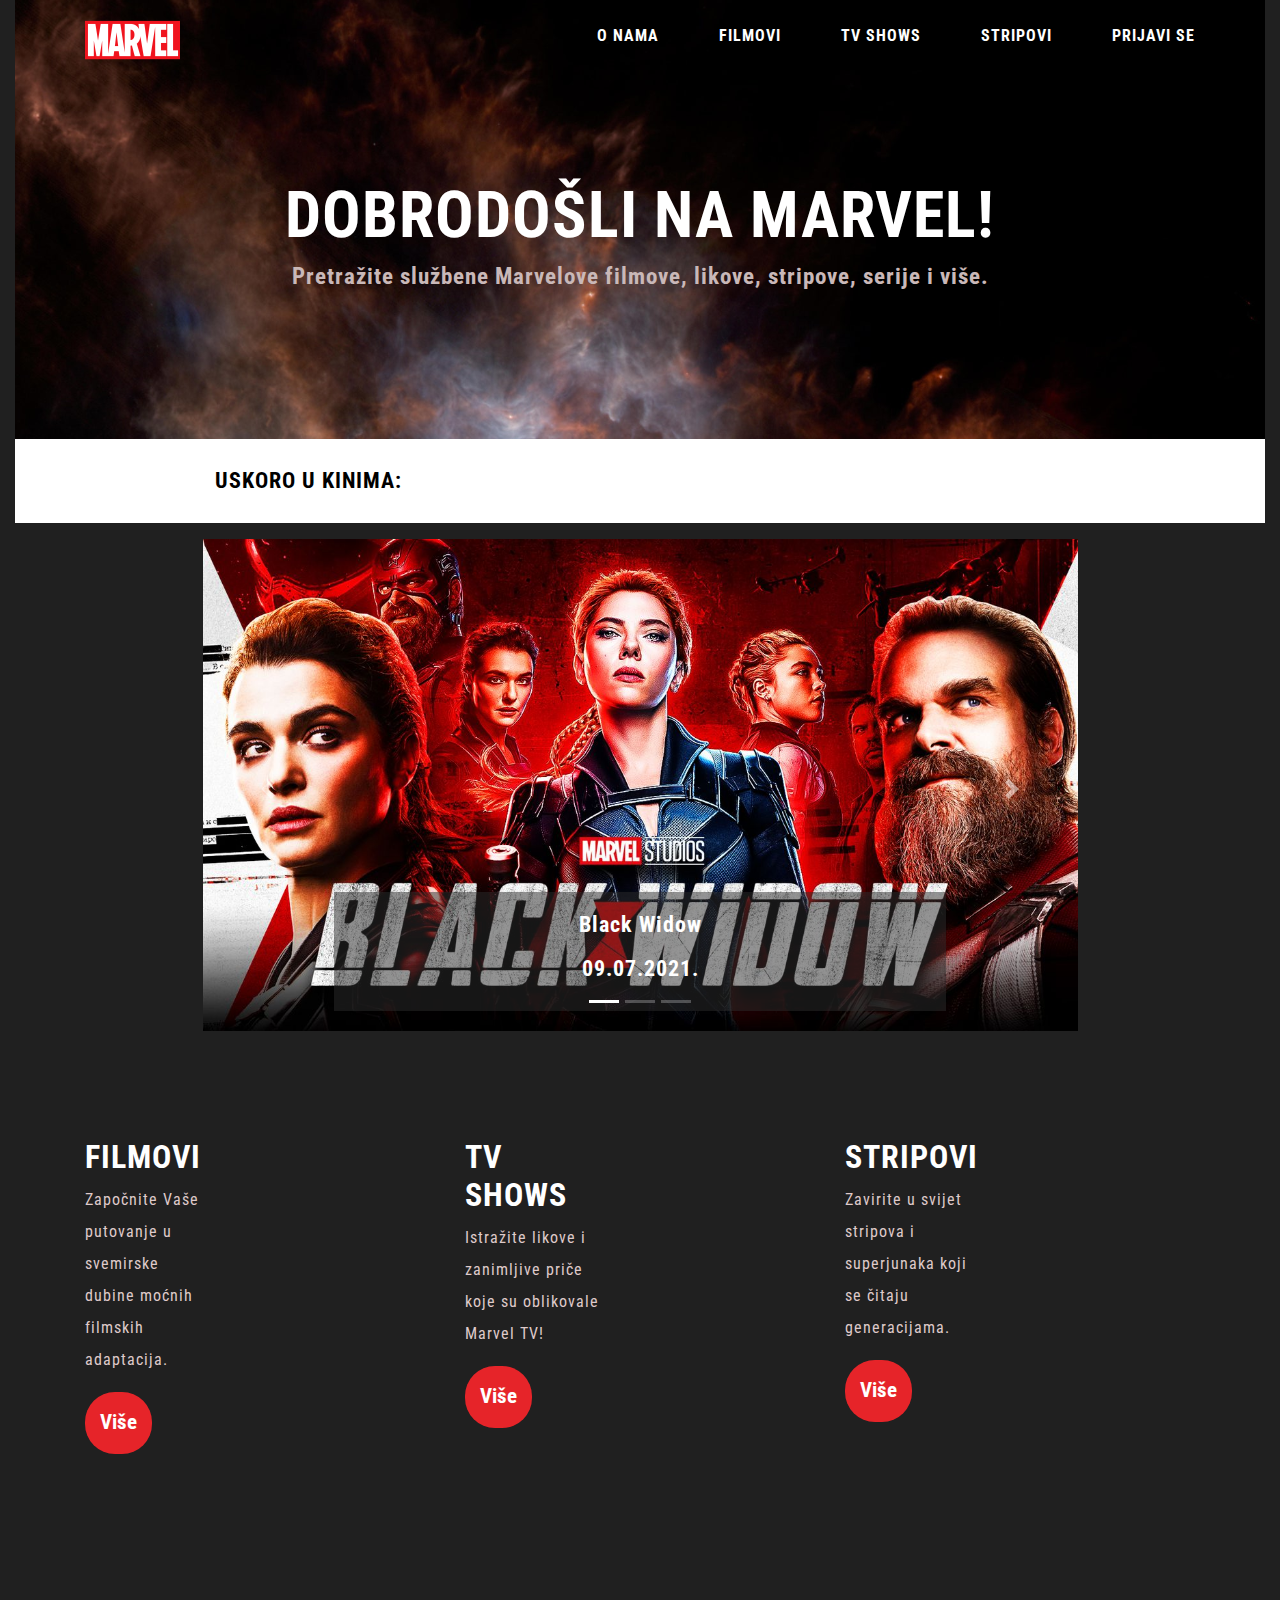
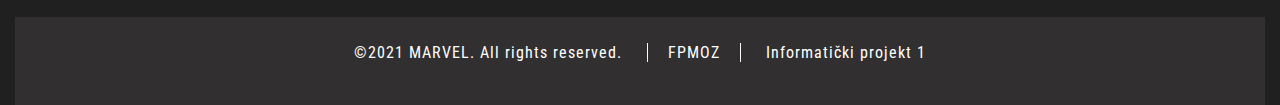
<file: informatički projekt/index.html>
<!DOCTYPE html>
<html lang="en">
<head>
    <meta charset="UTF-8">
    <meta http-equiv="X-UA-Compatible" content="IE=edge">
    <meta name="viewport" content="width=device-width, initial-scale=1.0">
    <title>Marvel | Službena stranica za Marvel</title>
    <link rel="stylesheet" href="https://maxcdn.bootstrapcdn.com/bootstrap/4.5.2/css/bootstrap.min.css">
    <link rel="stylesheet" href="https://maxcdn.bootstrapcdn.com/bootstrap/4.0.0/css/bootstrap.min.css" integrity="sha384-Gn5384xqQ1aoWXA+058RXPxPg6fy4IWvTNh0E263XmFcJlSAwiGgFAW/dAiS6JXm" crossorigin="anonymous">
    <link rel="stylesheet" href="style.css" />
    
</head>
<body>
  <div class="container-fluid">

      <header>
        
          <nav class="container">
              <div class="logo"><a href="index.html"><img src="marvel.png" alt="logo"></a></div>
              <ul>
                <li> <a href="onama.html">o nama</a></li>
                <li> <a href="filmovi.html">filmovi</a></li>
                <li> <a href="serije.html">tv shows</a></li>
                <li> <a href="stripovi.html">stripovi</a></li>
                <li> <a href="prijava.html">prijavi se</a></li>
              </ul> 
          </nav>      
      
          <hgroup>
              <h1>DOBRODOŠLI NA MARVEL!</h1>
              <h4>Pretražite službene Marvelove filmove, likove, stripove, serije i više.</h4>
          </hgroup> 
      </header>
    
      <p id="comingSoon">
          Uskoro u kinima:
      </p>
      <div id="carouselExampleCaptions" class="carousel slide" data-ride="carousel">
          <ol class="carousel-indicators">
            <li data-target="#carouselExampleCaptions" data-slide-to="0" class="active"></li>
            <li data-target="#carouselExampleCaptions" data-slide-to="1"></li>
            <li data-target="#carouselExampleCaptions" data-slide-to="2"></li>
          </ol>
          <div class="carousel-inner">
            <div class="carousel-item active">
              <img src="widow.jpg" class="d-block w-100" alt="First slide">
              <div class="carousel-caption d-md-blockd-none ">
                <h5 class='slova'>Black Widow</h5>
                <h7 class='slova'>09.07.2021.</h7>
              </div>
            </div>
            <div class="carousel-item">
              <img src="shang.jpg" class="d-block w-100" alt="Second slide">
              <div class="carousel-caption d-none d-md-block">
                <h5 class='slova'>Shang-Chi and the Legend of the Ten Rings</h5>
                <h7 class='slova'>03.09.2021.</h7>
              </div>
            </div>
            <div class="carousel-item">
              <img src="eternals.png" class="d-block w-100" alt="Third slide">
              <div class="carousel-caption d-none d-md-block">
                <h5 class='slova'>The Eternals</h5>
                <h7 class='slova'>05.11.2021.</h7>
              </div>
            </div>
          </div>
          <a class="carousel-control-prev" href="#carouselExampleCaptions" role="button" data-slide="prev">
            <span class="carousel-control-prev-icon" aria-hidden="true"></span>
            <span class="sr-only">Prošli</span>
          </a>
          <a class="carousel-control-next" href="#carouselExampleCaptions" role="button" data-slide="next">
            <span class="carousel-control-next-icon" aria-hidden="true"></span>
            <span class="sr-only">Idući</span>
          </a>
        </div>
    <br>

        <div class="container-fluid">
          <section class="drugiDio container">
            <div class="row">
              <div class="col-sm-4">
                <article>
                  <h2>FILMOVI</h2>
                  <p>Započnite Vaše putovanje u svemirske <br> dubine moćnih filmskih adaptacija.</p>
                  <button><a href="filmovi.html">Više</a></button>
                </article>
              </div>
              <div class="col-sm-4">
                <article>
                  <h2>TV SHOWS</h2>
                  <p>Istražite likove i zanimljive priče koje su oblikovale Marvel TV!</p>
                  <button><a href="serije.html">Više</a></button>
                </article>
              </div>
              <div class="col-sm-4">
                <article>
                  <h2>STRIPOVI</h2>
                  <p>Zavirite u svijet stripova i superjunaka koji <br> se čitaju generacijama.</p>
                  <button><a href="stripovi.html">Više</a></button>
                </article>
              </div>
            </div>
          </section>
          
        </div>

      
      

      <br> <br> <br>

      <footer>
              
              <div id="treci"><p>&copy;2021 MARVEL. All rights reserved. <span>FPMOZ</span> Informatički projekt 1 </p></div>

      </footer>
  </div>
    <script>
      alert("Dobro došli, ovo je informativna web stranica o Marvel Comicsu. Potvrdite ako želite nastaviti dalje.")
    </script>

    <script src="https://code.jquery.com/jquery-3.5.1.slim.min.js" integrity="sha384-DfXdz2htPH0lsSSs5nCTpuj/zy4C+OGpamoFVy38MVBnE+IbbVYUew+OrCXaRkfj" crossorigin="anonymous"></script>     
    <script src="https://stackpath.bootstrapcdn.com/bootstrap/4.5.0/js/bootstrap.min.js" integrity="sha384-OgVRvuATP1z7JjHLkuOU7Xw704+h835Lr+6QL9UvYjZE3Ipu6Tp75j7Bh/kR0JKI" crossorigin="anonymous">
    </script>
    <script src="https://ajax.googleapis.com/ajax/libs/jquery/3.5.1/jquery.min.js"></script>
    <script src="https://cdnjs.cloudflare.com/ajax/libs/popper.js/1.16.0/umd/popper.min.js"></script>
    <script src="https://maxcdn.bootstrapcdn.com/bootstrap/4.5.2/js/bootstrap.min.js"></script>
     
</body>
</html>
</file>
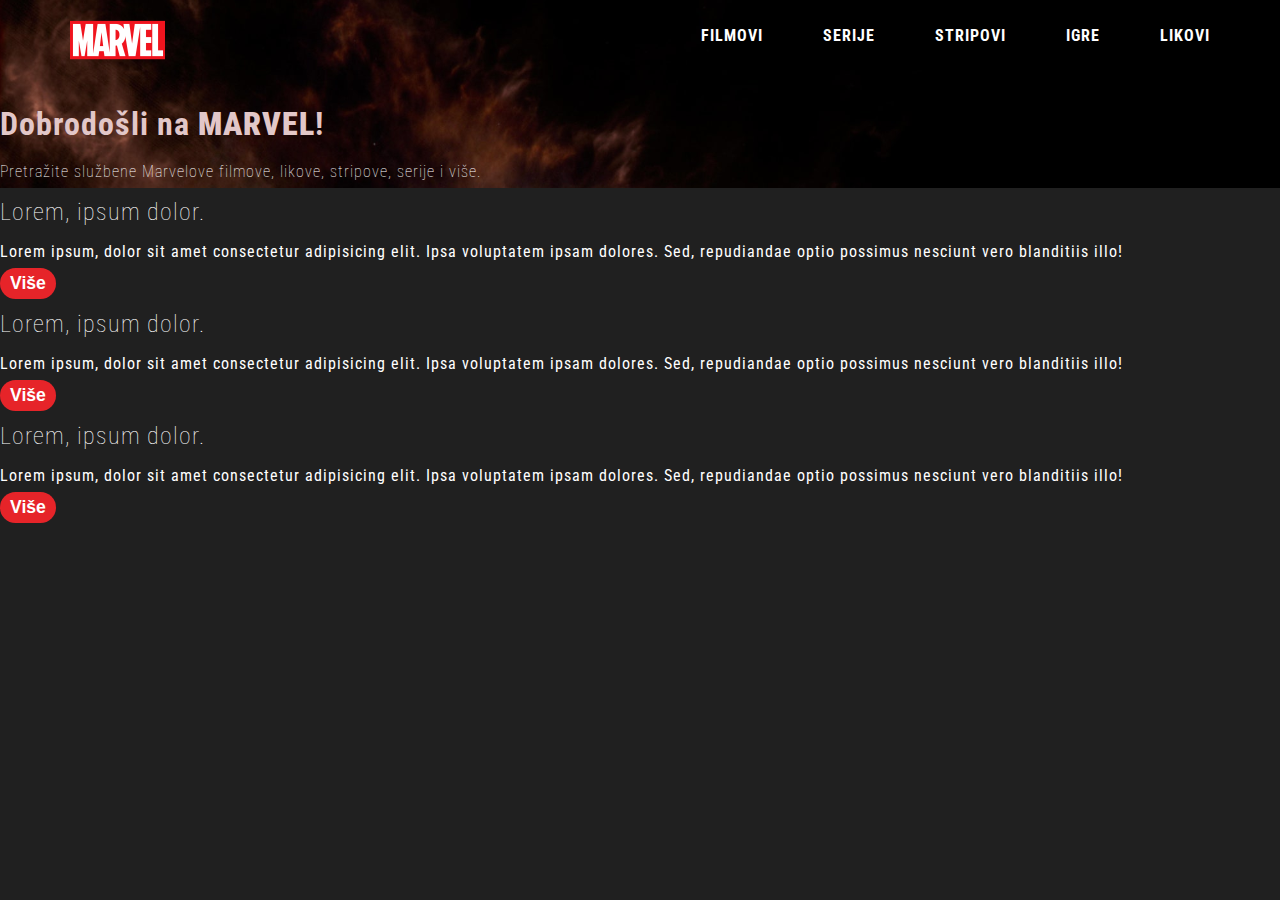
<file: informatički projekt/iindex.html>
<!DOCTYPE html>
<html lang="en">
<head>
    <meta charset="UTF-8">
    <meta http-equiv="X-UA-Compatible" content="IE=edge">
    <meta name="viewport" content="width=device-width, initial-scale=1.0">
    <title>Marvel.com | The Official Site for Marvel</title>
    <link rel="stylesheet" href="sstyle.css" />
</head>
<body>
    <header>
        <nav class="container">
            <div class="logo"><a href="index.html"><img src="marvel.png" alt="logo"></a></div>
            <ul>
                <li> <a href="">filmovi</a></li>
                <li> <a href="">serije</a></li>
                <li> <a href="">stripovi</a></li>
                <li> <a href="">igre</a></li>
                <li> <a href="">likovi</a></li>
            </ul> 
        </nav>      
        <hgroup>
            <h1>Dobrodošli na <b>MARVEL</b>!</h1>
            <h4>Pretražite službene Marvelove filmove, likove, stripove, serije i više.</h4>
        </hgroup> 
    </header>
  
    <section class="drugiDio">
        <article>
            <h2>Lorem, ipsum dolor.</h2>
            <p>Lorem ipsum, dolor sit amet consectetur adipisicing elit. Ipsa voluptatem ipsam dolores. Sed, repudiandae optio possimus nesciunt vero blanditiis illo!</p>
            <button>Više</button>
        </article>
        <article>
            <h2>Lorem, ipsum dolor.</h2>
            <p>Lorem ipsum, dolor sit amet consectetur adipisicing elit. Ipsa voluptatem ipsam dolores. Sed, repudiandae optio possimus nesciunt vero blanditiis illo!</p>
            <button>Više</button>
        </article>
        <article>
            <h2>Lorem, ipsum dolor.</h2>
            <p>Lorem ipsum, dolor sit amet consectetur adipisicing elit. Ipsa voluptatem ipsam dolores. Sed, repudiandae optio possimus nesciunt vero blanditiis illo!</p>
            <button>Više</button>
        </article>
    </section>
        
    
</body>
</html>
</file>
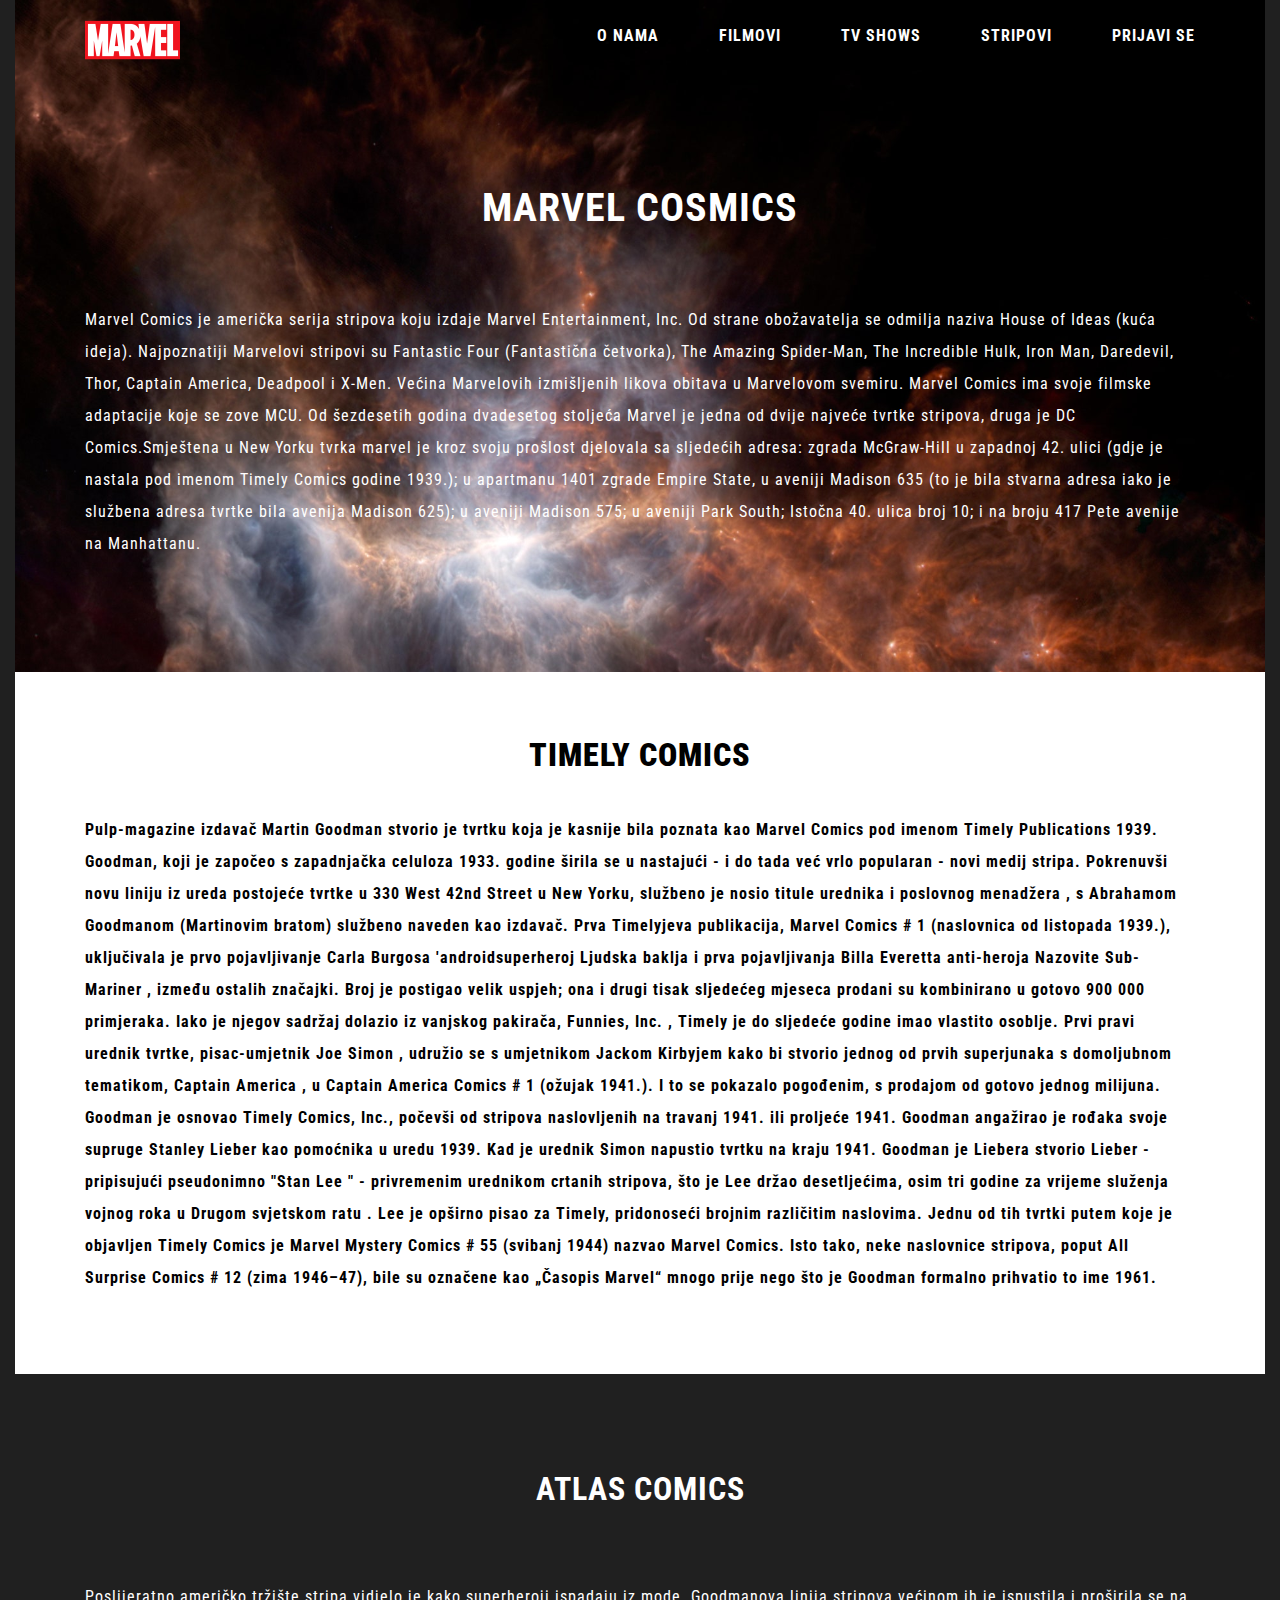
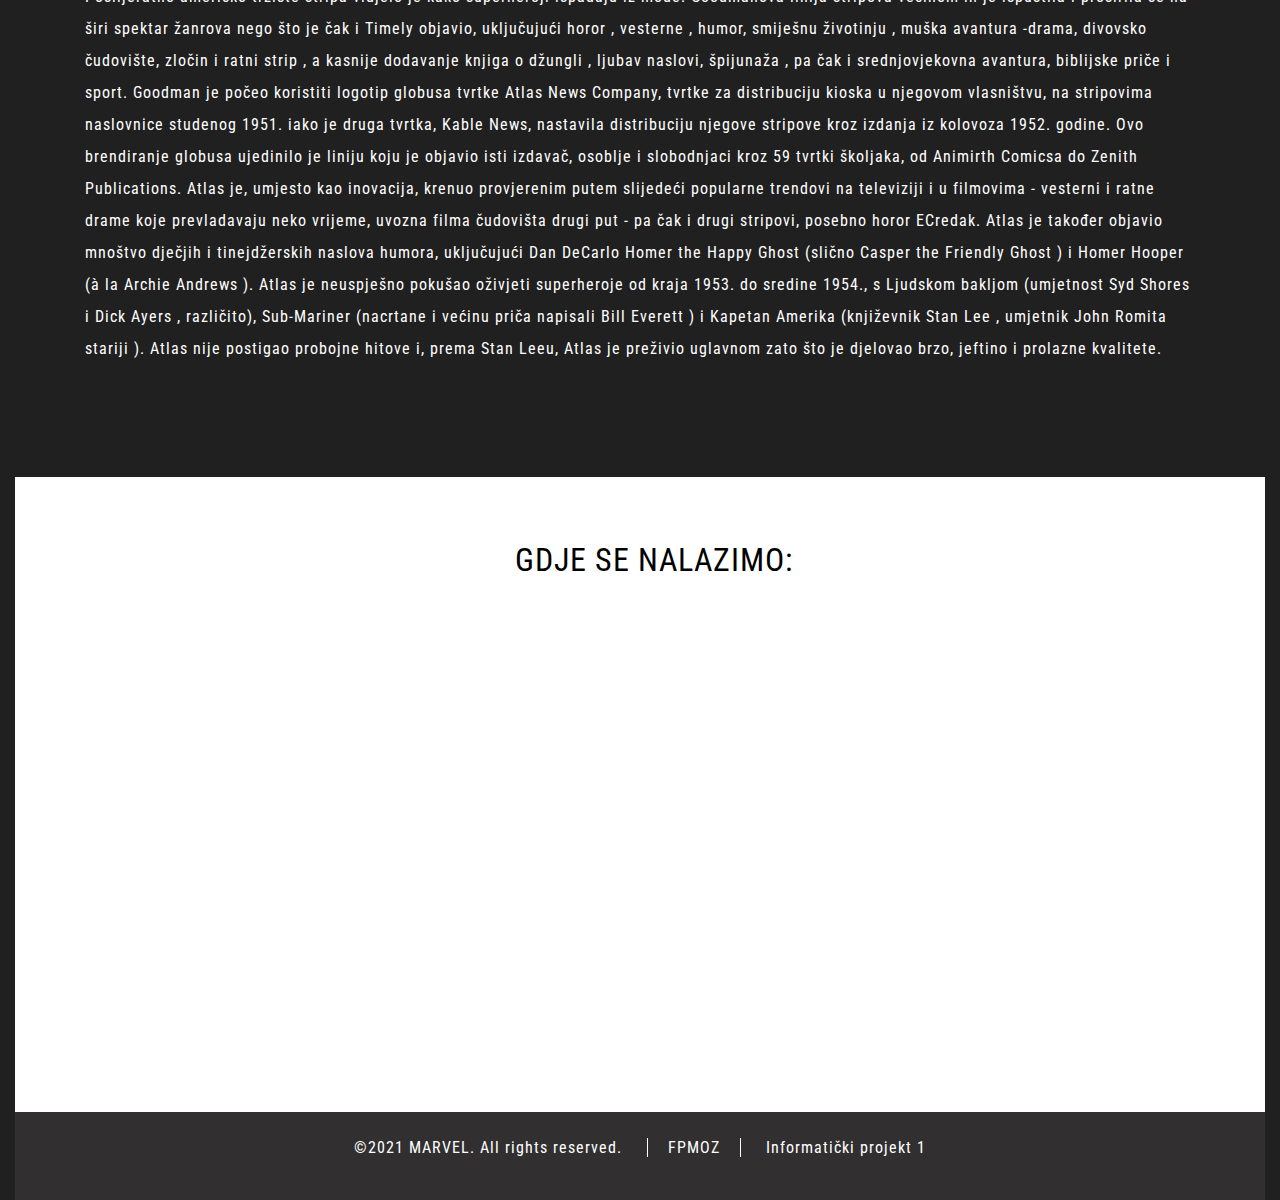
<file: informatički projekt/onama.html>
<!DOCTYPE html>
<html lang="en">
<head>
    <meta charset="UTF-8">
    <meta http-equiv="X-UA-Compatible" content="IE=edge">
    <meta name="viewport" content="width=device-width, initial-scale=1.0">
    <title>Marvel | Službena stranica za Marvel</title>
    <link rel="stylesheet" href="https://maxcdn.bootstrapcdn.com/bootstrap/4.5.2/css/bootstrap.min.css">
    <link rel="stylesheet" href="sstyle.css" />
    
</head>
<body>
  <div class="container-fluid">

        <header>
          
            <nav class="container">
                <div class="logo"><a href="index.html"><img src="marvel.png" alt="logo"></a></div>
                <ul>
                  <li> <a href="onama.html">o nama</a></li>
                  <li> <a href="filmovi.html">filmovi</a></li>
                  <li> <a href="serije.html">tv shows</a></li>
                  <li> <a href="stripovi.html">stripovi</a></li>
                  <li> <a href="prijava.html">prijavi se</a></li>
                </ul> 
            </nav>  

        <br><br><br>
        <section>

            <h1 id="naslov">MARVEL COSMICS</h1>
      
            <br>

                <div class="row container">
                
                  <br>
                  <p> Marvel Comics je američka serija stripova koju izdaje Marvel Entertainment, Inc. Od strane obožavatelja se odmilja naziva House of Ideas (kuća ideja). Najpoznatiji Marvelovi stripovi su Fantastic Four (Fantastična četvorka), The Amazing Spider-Man, The Incredible Hulk, Iron Man, Daredevil, Thor, Captain America, Deadpool i X-Men. Većina Marvelovih izmišljenih likova obitava u Marvelovom svemiru. Marvel Comics ima svoje filmske adaptacije koje se zove MCU. Od šezdesetih godina dvadesetog stoljeća Marvel je jedna od dvije najveće tvrtke stripova, druga je DC Comics.Smještena u New Yorku tvrka marvel je kroz svoju prošlost djelovala sa sljedećih adresa: zgrada McGraw-Hill u zapadnoj 42. ulici (gdje je nastala pod imenom Timely Comics godine 1939.); u apartmanu 1401 zgrade Empire State, u aveniji Madison 635 (to je bila stvarna adresa iako je službena adresa tvrtke bila avenija Madison 625); u aveniji Madison 575; u aveniji Park South; Istočna 40. ulica broj 10; i na broju 417 Pete avenije na Manhattanu.</p>
      
                </div>
        
          </section>
      
          <br><br><br>

          <section id="drugi_red">
              <br><br>
            <h2>TIMELY COMICS</h2>

            <br>
    
            <div class="row container">  
              

              <div class="col-sm-6">
                
              </div>

              <div>
                <div>
                  <p>Pulp-magazine izdavač Martin Goodman stvorio je tvrtku koja je kasnije bila poznata kao Marvel Comics pod imenom Timely Publications 1939. Goodman, koji je započeo s zapadnjačka celuloza 1933. godine širila se u nastajući - i do tada već vrlo popularan - novi medij stripa. Pokrenuvši novu liniju iz ureda postojeće tvrtke u 330 West 42nd Street u New Yorku, službeno je nosio titule urednika i poslovnog menadžera , s Abrahamom Goodmanom (Martinovim bratom) službeno naveden kao izdavač.

                    Prva Timelyjeva publikacija, Marvel Comics # 1 (naslovnica od listopada 1939.), uključivala je prvo pojavljivanje Carla Burgosa 'androidsuperheroj Ljudska baklja i prva pojavljivanja Billa Everetta anti-heroja Nazovite Sub-Mariner , između ostalih značajki. Broj je postigao velik uspjeh; ona i drugi tisak sljedećeg mjeseca prodani su kombinirano u gotovo 900 000 primjeraka. Iako je njegov sadržaj dolazio iz vanjskog pakirača, Funnies, Inc. , Timely je do sljedeće godine imao vlastito osoblje. Prvi pravi urednik tvrtke, pisac-umjetnik Joe Simon , udružio se s umjetnikom Jackom Kirbyjem kako bi stvorio jednog od prvih superjunaka s domoljubnom tematikom, Captain America , u Captain America Comics # 1 (ožujak 1941.). I to se pokazalo pogođenim, s prodajom od gotovo jednog milijuna. Goodman je osnovao Timely Comics, Inc., počevši od stripova naslovljenih na travanj 1941. ili proljeće 1941.
                    
                    Goodman angažirao je rođaka svoje supruge Stanley Lieber kao pomoćnika u uredu 1939. Kad je urednik Simon napustio tvrtku na kraju 1941. Goodman je Liebera stvorio Lieber - pripisujući pseudonimno "Stan Lee " - privremenim urednikom crtanih stripova, što je Lee držao desetljećima, osim tri godine za vrijeme služenja vojnog roka u Drugom svjetskom ratu . Lee je opširno pisao za Timely, pridonoseći brojnim različitim naslovima.
                    
                  Jednu od tih tvrtki putem koje je objavljen Timely Comics je Marvel Mystery Comics # 55 (svibanj 1944) nazvao Marvel Comics. Isto tako, neke naslovnice stripova, poput All Surprise Comics # 12 (zima 1946–47), bile su označene kao „Časopis Marvel“ mnogo prije nego što je Goodman formalno prihvatio to ime 1961.
                  </p>
                </div>
              </div>  

              
            </div>

          <br><br>
        </section>
        <br><br>

        <section id="treci_red">
            <br>
          <h2 id="naslov">ATLAS COMICS</h2>
            <div class="row container">
                <br>
                <br>
                <div>
                  <p>Poslijeratno američko tržište stripa vidjelo je kako superheroji ispadaju iz mode. Goodmanova linija stripova većinom ih je ispustila i proširila se na širi spektar žanrova nego što je čak i Timely objavio, uključujući horor , vesterne , humor, smiješnu životinju , muška avantura -drama, divovsko čudovište, zločin i ratni strip , a kasnije dodavanje knjiga o džungli , ljubav naslovi, špijunaža , pa čak i srednjovjekovna avantura, biblijske priče i sport.

                    Goodman je počeo koristiti logotip globusa tvrtke Atlas News Company, tvrtke za distribuciju kioska u njegovom vlasništvu, na stripovima naslovnice studenog 1951. iako je druga tvrtka, Kable News, nastavila distribuciju njegove stripove kroz izdanja iz kolovoza 1952. godine. Ovo brendiranje globusa ujedinilo je liniju koju je objavio isti izdavač, osoblje i slobodnjaci kroz 59 tvrtki školjaka, od Animirth Comicsa do Zenith Publications.
                    
                    Atlas je, umjesto kao inovacija, krenuo provjerenim putem slijedeći popularne trendovi na televiziji i u filmovima - vesterni i ratne drame koje prevladavaju neko vrijeme, uvozna filma čudovišta drugi put - pa čak i drugi stripovi, posebno horor ECredak. Atlas je također objavio mnoštvo dječjih i tinejdžerskih naslova humora, uključujući Dan DeCarlo Homer the Happy Ghost (slično Casper the Friendly Ghost ) i Homer Hooper (à la Archie Andrews ). Atlas je neuspješno pokušao oživjeti superheroje od kraja 1953. do sredine 1954., s Ljudskom bakljom (umjetnost Syd Shores i Dick Ayers , različito), Sub-Mariner (nacrtane i većinu priča napisali Bill Everett ) i Kapetan Amerika (književnik Stan Lee , umjetnik John Romita stariji ). Atlas nije postigao probojne hitove i, prema Stan Leeu, Atlas je preživio uglavnom zato što je djelovao brzo, jeftino i prolazne kvalitete.
                  </p>

                </div>
              

              
            

              
            </div>

        </section>
        <br><br><br>



        <div id="maps">
          <br><br>
            <h2><b>GDJE SE NALAZIMO:</b></h2>

            <br>
          <iframe src="https://www.google.com/maps/embed?pb=!1m18!1m12!1m3!1d2994.5256256340836!2d-73.98106818474712!3d40.760473242585846!2m3!1f0!2f0!3f0!3m2!1i1024!2i768!4f13.1!3m3!1m2!1s0x89c25900f1b107d3%3A0xab4c80b6e25831dd!2sMarvel%20Entertainment!5e1!3m2!1shr!2sba!4v1625531990419!5m2!1shr!2sba" width="600" height="450" style="border:0;" allowfullscreen="" loading="lazy"></iframe>
          <br><br>
        </div>

      

        <footer>

                <div id="treci"><p>&copy;2021 MARVEL. All rights reserved. <span>FPMOZ</span> Informatički projekt 1 </p></div>

        </footer>
  </div>
    <script src="https://ajax.googleapis.com/ajax/libs/jquery/3.5.1/jquery.min.js"></script>
    <script src="https://cdnjs.cloudflare.com/ajax/libs/popper.js/1.16.0/umd/popper.min.js"></script>
    <script src="https://maxcdn.bootstrapcdn.com/bootstrap/4.5.2/js/bootstrap.min.js"></script>
</body>
</html>
</file>
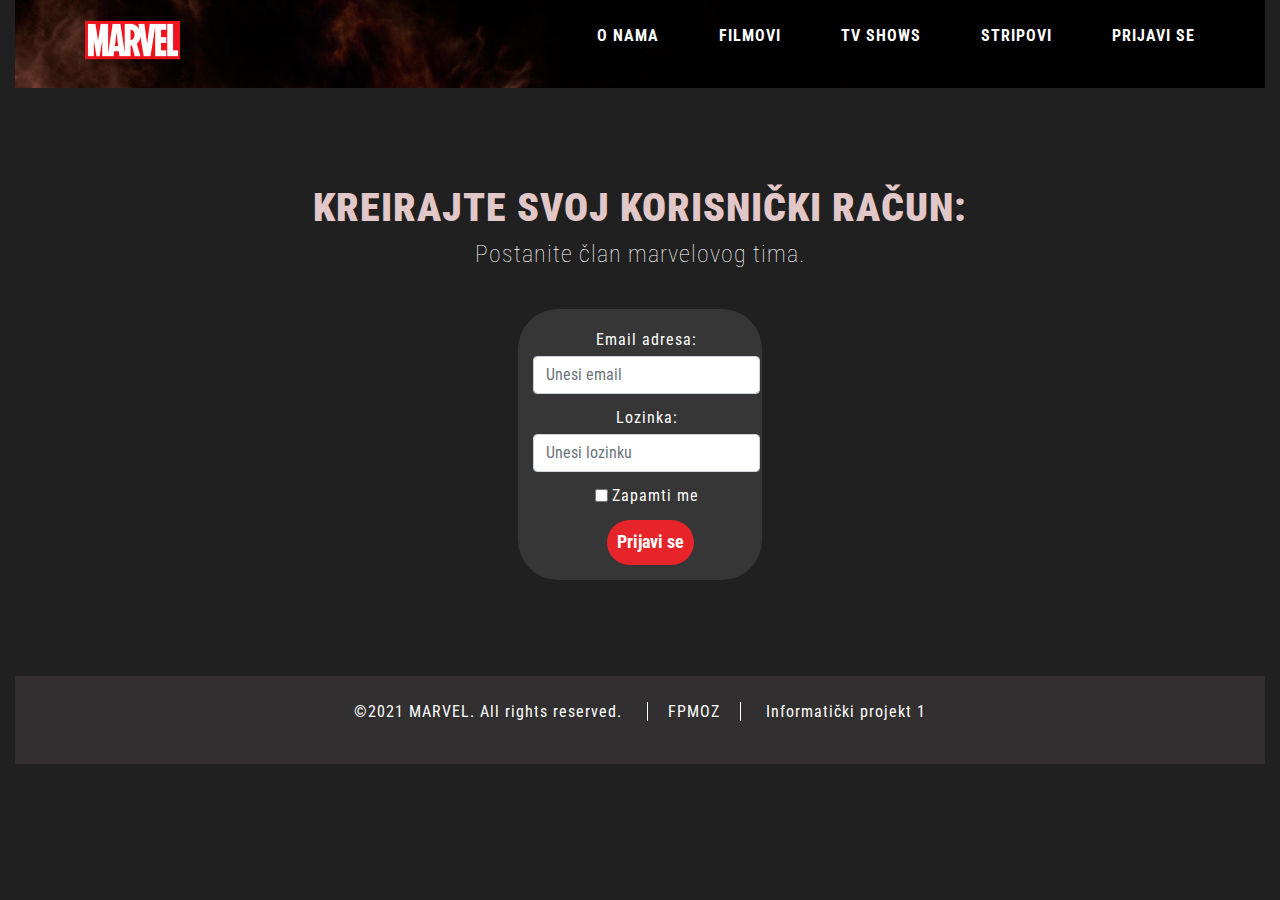
<file: informatički projekt/prijava.html>
<!DOCTYPE html>
<html lang="en">
<head>
    <meta charset="UTF-8">
    <meta http-equiv="X-UA-Compatible" content="IE=edge">
    <meta name="viewport" content="width=device-width, initial-scale=1.0">
    <title>Marvel | Službena stranica za Marvel</title>
    <link rel="stylesheet" href="https://maxcdn.bootstrapcdn.com/bootstrap/4.5.2/css/bootstrap.min.css">
    <link rel="stylesheet" href="sstyle.css" />
    
</head>
<body>

    <div class="container-fluid">

            <header>
                <nav class="container">
                    <div class="logo"><a href="index.html"><img src="marvel.png" alt="logo"></a></div>
                    <ul>
                        <li> <a href="onama.html">o nama</a></li>
                        <li> <a href="filmovi.html">filmovi</a></li>
                        <li> <a href="serije.html">tv shows</a></li>
                        <li> <a href="stripovi.html">stripovi</a></li>
                        <li> <a href="prijava.html">prijavi se</a></li>
                    </ul> 
                </nav>      
            
            </header>

            <br><br><br>

            <div class="prijavaa">
                    <h1>
                        KREIRAJTE SVOJ KORISNIČKI RAČUN:
                    </h1>
                    <h4>
                        Postanite član marvelovog tima.
                    </h4>
            </div>
            <br>
            <div class="container-fluid">
                <div class="formdiv">
                    <form class="form-inline" action="/action_page.php">
                        <label for="email" class="mr-sm-2">Email adresa:</label>
                        <input type="email" class="form-control mb-2 mr-sm-2" placeholder="Unesi email" id="email">
                        <label for="pwd" class="mr-sm-2">Lozinka:</label>
                        <input type="password" class="form-control mb-2 mr-sm-2" placeholder="Unesi lozinku" id="pwd">
                        <div class="form-check mb-2 mr-sm-2">
                        <label class="form-check-label">
                            <input class="form-check-input" type="checkbox"> Zapamti me
                        </label>
                        </div>
                        <button type="submit" onclick="prijava()"><a href="prijava.html">Prijavi se</a></button>
                        
                    </form></div>
            </div>
            
            
        <br><br><br>

            <footer>
                    <!-- <ul>
                        <li>
                            <div id="prvi"><p>Želiš postat član Marvelova tima? <br> <a href="">Učlani se!</a></p></div>
                        </li>
                        <li>
                            <div id="drugi"><p>Zaprati Marvel na društvenim mrežama:</p></div>
                        </li>
                    </ul>
                    <br> -->
                    <div id="treci"><p>&copy;2021 MARVEL. All rights reserved. <span>FPMOZ</span> Informatički projekt 1 </p></div>

            </footer>

            <script>

                function prijava() {
                    var email = document.getElementById("email");
                    for (var i = 0; i<email.value.length; i+=1) {
                        if (email[i].indexOf("@") > 0) {
                            alert("Uspješno ste unijeli mail.");
                        } else {
                            alert("Niste dobro unijeli mail.");
                            break
                        }
                    }
                }

            </script>

    </div>
    <script src="https://ajax.googleapis.com/ajax/libs/jquery/3.5.1/jquery.min.js"></script>
    <script src="https://cdnjs.cloudflare.com/ajax/libs/popper.js/1.16.0/umd/popper.min.js"></script>
    <script src="https://maxcdn.bootstrapcdn.com/bootstrap/4.5.2/js/bootstrap.min.js"></script>
    
     
</body>
</html>
</file>
<file: informatički projekt/style.css>
@import url('https://fonts.googleapis.com/css2?family=Roboto+Condensed:wght@300;700&display=swap');
:root {
    --fontFamily: 'Roboto Condensed', sans-serif;
    --fontSize: 16px;
    --red: #e62429;
    --gray: #202020;
    --transition: .4s ease;

}
* {
    margin: 0;
    padding: 0;
    box-sizing: border-box;

}
body {
    font-family: var(--fontFamily);
    font-size: var(--fontSize);
    letter-spacing: 1px;
    color: #fff;
    line-height: 2;
    background-color: var(--gray);

}
h1, h2, h3, h4, h5, h6 {
    font-weight: 100;
}
.container {
    max-width: 1140px;
    margin: 0 auto;
}
.container::after {
    display: block;
    clear: both;
    content: "";
}
ul {
    list-style: none;
}
a {
    color: var(--white) !important;
    text-decoration: none;
    
}
header {    
    background-image: url("photos_space_infrared_PIA21073.jpg");
    background-size: cover;
    background-position: center;
    background-attachment: fixed;       
}
nav {
    padding: 20px 0;
}
nav .logo{
    float: left;
}
nav ul {
    float: right;    
}
nav a:hover {
    color: gray !important;
    transition: var(--transition);
    transform: scale(1.1);
    display: block;
    text-decoration: none;
}
nav ul li{
    text-decoration: none;
    float: left;
    font-weight: bolder;
    text-transform: uppercase;
    margin: 0 30px;
    
}
nav ul li:last-child {
    margin-right: 0;
    
}
hgroup {
    text-align: center;
    padding: 90px 0 140px 0px;
    
}
hgroup h1 {
    font-size: 4rem;
    color: var(--white);
    font-weight: bolder;
}
hgroup h4 {
    font-size: 1.45rem;
    color: rgb(201, 184, 184);
    font-weight: bolder;
}
.drugiDio {
    /* border-top: 1px solid #6e3032;
    border-bottom: 1px solid #6e3032; */
    display: flex;
    color: rgb(223, 202, 202);
    align-items: center;
    justify-content: space-between;
    height: 50vh;

}
.drugiDio article:nth-child(1){
    width: 40%;
    /* border-right: 1px solid #6e3032; */
    margin-right: 40px;
}
.drugiDio article:nth-child(2){
    width: 40%;
    /* border-right: 1px solid #6e3032; */
    margin-right: 40px;
}
.drugiDio article:nth-child(3){
    width: 40%;
    margin-right: 0;
}
.drugiDio h2 {
    color: white;
    font-weight: bolder;
    text-transform: uppercase;

}
button {
    padding: 10px 15px;
    background: var(--red);
    color: rgb(255, 255, 255);
    border: none;
    cursor: pointer;
    font-size: 1.3rem;
    font-weight: bolder;
    transition: var(--transition);
    border-radius: 30px;
}
button:hover {
    background: black ;
}
.carousel {
    z-index: 0;
    position: relative;
    width:70%;
    margin: 0 auto;
}
.carousel-inner{
    height: 500px;
}

.slova{
    font-size: 22px;
    background:none;
    color: white;
    text-align: center;
    font-weight: bolder;
}
.carousel-caption{
    background:rgba(44, 43, 43, 0.5);
}
.carousel-indicators{
    background: none;
}
#comingSoon {
    background-color: white;
    color: black;
    text-transform: uppercase;
    font-weight: bolder;
    font-size: 22px;
    padding: 20px 0 20px 200px;
}
/* .carousel-item h5, h7{
    -webkit-text-fill-color: white;
    -webkit-text-stroke-width: 1px;
    -webkit-text-stroke-color: black;
} */
footer {
    background-color:rgb(49, 47, 47);
    padding: 20px 0;
    color: white;
}
/* footer ul li{
    text-decoration: none;
    float: left;
}
#drugi { 
} */
#treci {
    text-align: center;    
}
#treci p span{
    border-left: 1px solid white;
    border-right: 1px solid white;
    padding: 0 20px;
    margin: 0 20px;
}
</file>
<file: informatički projekt/sstyle.css>
@import url('https://fonts.googleapis.com/css2?family=Roboto+Condensed:wght@300;700&display=swap');
:root {
    --fontFamily: 'Roboto Condensed', sans-serif;
    --fontSize: 16px;
    --red: #e62429;
    --gray: #202020;
    --transition: .4s ease;

}
* {
    margin: 0;
    padding: 0;
    box-sizing: border-box;

}

body {
    font-family: var(--fontFamily);
    font-size: var(--fontSize);
    letter-spacing: 1px;
    color: #fff;
    line-height: 2;
    background-color: var(--gray);

}
h1, h2, h3, h4, h5, h6 {
    font-weight: 100;
}
h1 {
    font-weight: bolder;
    color: #e2c7c8;
}

.container {
    max-width: 1140px;
    margin: 0 auto;
}
.container::after {
    display: block;
    clear: both;
    content: "";
}
ul {
    list-style: none;
}
a {
    color: var(--white) !important;
    text-decoration: none;
    
}
header {    
    background-image: url("photos_space_infrared_PIA21073.jpg");
    background-size: cover;
    background-position: center;
    background-attachment: fixed;       
}
nav {
    padding: 20px 0;
}
nav .logo{
    float: left;
}
nav ul {
    float: right;    
}
nav a:hover {
    color: gray !important;
    transition: var(--transition);
    transform: scale(1.1);
    display: block;
    text-decoration: none;
}
nav ul li{
    text-decoration: none;
    float: left;
    font-weight: bolder;
    text-transform: uppercase;
    margin: 0 30px;
    
}
nav ul li:last-child {
    margin-right: 0;
    
}

footer {
    background-color:rgb(49, 47, 47);
    padding: 20px 0;
    color: white;
}
#treci {
    text-align: center;    
}
#treci p span{
    border-left: 1px solid white;
    border-right: 1px solid white;
    padding: 0 20px;
    margin: 0 20px;
}

button {
    padding: 5px 10px;
    background: var(--red);
    color: rgb(255, 255, 255);
    border: none;
    cursor: pointer;
    font-size: 1.1rem;
    font-weight: bolder;
    transition: var(--transition);
    border-radius: 30px;
}
button:hover {
    background: black ;
}
.card-body {
    background-color: transparent;
    color: black;
}
.form-inline {
    padding: 15px;
    display: flex;
    justify-content: space-around;
    flex-direction: column;
    width: 20%;
    border-radius: 40px;
    background-color: rgba(255, 255, 255, 0.1);
}
.formdiv {
    display: flex;
    justify-content: center;
}
.prijavaa {
    display: flex;
    flex-direction: column;
    align-items: center;
    font-weight: bolder;
    font-size: 200%;

}
#naslov {
    text-align: center;
    color: rgb(255, 255, 255);
    font-weight: bolder;
}

#drugi_red {
    background-color: white !important; 
    color: black;
    font-weight: bold;
}
#drugi_red h2{
    color: black;
    text-align: center;
    font-weight: bolder;
}
#treci_red h2{
    color: white;
}
.slika {
    display: flex;
    justify-content: center;
    height: 50%;
    width: 50%;
}
#maps {
    padding-left: 500px;  
    background-color: white !important; 
    color: black;
    font-weight: bold;
}
</file>
